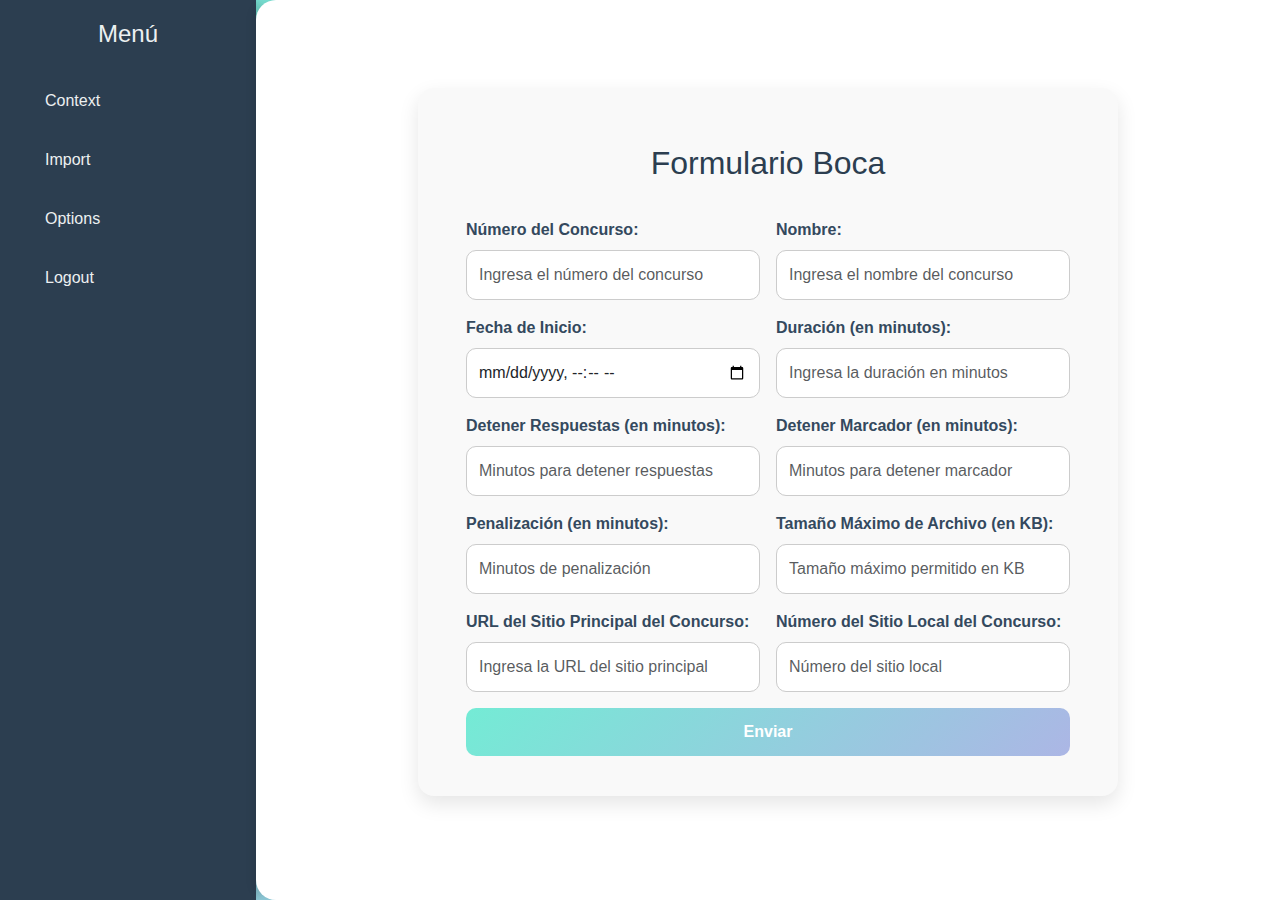
<file: formulario_inicial.html>
<!DOCTYPE html>
<html lang="en">
<head>
    <meta charset="UTF-8">
    <meta name="viewport" content="width=device-width, initial-scale=1.0">
    <title>Formulario Inicial</title>
    <link href="https://cdn.jsdelivr.net/npm/bootstrap@5.3.0-alpha1/dist/css/bootstrap.min.css" rel="stylesheet">
    <script src="https://cdn.jsdelivr.net/npm/bootstrap@5.3.0-alpha1/dist/js/bootstrap.bundle.min.js"></script>
    <link rel="stylesheet" href="styles.css">
</head>
<body>
    <div class="menu">
        <h2>Menú</h2>
        <ul>
            <li><a href="#"><i class="fas fa-cogs"></i> Context</a></li>
            <li><a href="#"><i class="fas fa-newspaper"></i> Import</a></li>
            <li><a href="#"><i class="fas fa-briefcase"></i> Options</a></li>
            <li><a href="login.html"><i class="fas fa-info-circle"></i> Logout</a></li>
        </ul>
    </div>
  
    <div class="content">
        <form id="Form" class="row g-3">
            <h1>Formulario Boca</h1>
            <div class="col-md-6">
                <label for="contest-number" class="form-label">Número del Concurso:</label>
                <input type="number" class="form-control" required id="contest-number" name="contest-number" placeholder="Ingresa el número del concurso">
            </div>
            <div class="col-md-6">
                <label for="name" class="form-label">Nombre:</label>
                <input type="text" class="form-control" id="name" name="name" required placeholder="Ingresa el nombre del concurso">
            </div>
            <div class="col-md-6">
                <label for="start-date" class="form-label">Fecha de Inicio:</label>
                <input type="datetime-local" class="form-control" required id="start-date" name="start-date">
            </div>
            <div class="col-md-6">
                <label for="duration" class="form-label">Duración (en minutos):</label>
                <input type="number" class="form-control" id="duration" name="duration" placeholder="Ingresa la duración en minutos">
            </div>
            <div class="col-md-6">
                <label for="stop-answering" class="form-label">Detener Respuestas (en minutos):</label>
                <input type="number" class="form-control" id="stop-answering" name="stop-answering" placeholder="Minutos para detener respuestas">
            </div>
            <div class="col-md-6">
                <label for="stop-scoreboard" class="form-label">Detener Marcador (en minutos):</label>
                <input type="number" class="form-control" id="stop-scoreboard" name="stop-scoreboard" placeholder="Minutos para detener marcador">
            </div>
            <div class="col-md-6">
                <label for="penalty" class="form-label">Penalización (en minutos):</label>
                <input type="number" class="form-control" id="penalty" name="penalty" placeholder="Minutos de penalización">
            </div>
            <div class="col-md-6">
                <label for="max-file-size" class="form-label">Tamaño Máximo de Archivo (en KB):</label>
                <input type="number" class="form-control" id="max-file-size" name="max-file-size" placeholder="Tamaño máximo permitido en KB">
            </div>
            <div class="col-md-6">
                <label for="main-site-url" class="form-label">URL del Sitio Principal del Concurso:</label>
                <input type="url" class="form-control" id="main-site-url" name="main-site-url" placeholder="Ingresa la URL del sitio principal">
            </div>
            <div class="col-md-6">
                <label for="local-site-number" class="form-label">Número del Sitio Local del Concurso:</label>
                <input type="number" class="form-control" id="local-site-number" name="local-site-number" placeholder="Número del sitio local">
            </div>
            <div class="col-12">
                <button type="submit" class="btn btn-primary w-100" id="submit-button">Enviar</button>
            </div>
        </form>
    </div>
    <script src="scriptFormulario.js"></script>
</body>
</html>
</file>
<file: styles.css>
body {
    display: flex;
    margin: 0;
    font-family: 'Poppins', sans-serif;
    height: 100vh;
    background: linear-gradient(135deg, #74ebd5, #acb6e5); /* Gradient background */
}
.menu {
    width: 20%;
    background: #2c3e50; /* Dark menu background */
    color: white;
    padding: 20px;
    box-shadow: 2px 0 10px rgba(0, 0, 0, 0.2);
    height: 100%;
    overflow-y: auto;
}
.menu h2 {
    font-size: 1.5rem;
    margin-bottom: 30px;
    text-align: center;
    color: #ecf0f1;
}
.menu ul {
    list-style: none;
    padding: 0;
}
.menu ul li {
    margin: 15px 0;
}
.menu ul li a {
    text-decoration: none;
    color: #ecf0f1;
    font-size: 1rem;
    font-weight: 500;
    display: flex;
    align-items: center;
    padding: 10px 15px;
    border-radius: 8px;
    transition: background 0.3s;
}
.menu ul li a:hover {
    background: #34495e;
}
.menu ul li a i {
    margin-right: 10px;
}
.content {
    width: 80%;
    display: flex;
    justify-content: center;
    align-items: center;
    padding: 40px;
    overflow-y: auto;
    background: #ffffff;
    border-radius: 20px 0 0 20px;
    box-shadow: -2px 0 10px rgba(0, 0, 0, 0.1);
}
form {
    width: 100%;
    max-width: 700px;
    background: #f9f9f9;
    padding: 40px;
    border-radius: 16px;
    box-shadow: 0 8px 20px rgba(0, 0, 0, 0.1);
}
form h1 {
    font-size: 2rem;
    margin-bottom: 20px;
    text-align: center;
    color: #2c3e50;
}
.form-label {
    font-weight: 600;
    color: #34495e;
}
.form-control, .form-select {
    border-radius: 10px;
    border: 1px solid #ccc;
    padding: 12px;
    transition: border-color 0.3s;
}
.form-control:focus, .form-select:focus {
    border-color: #74ebd5;
    box-shadow: 0 0 5px rgba(116, 235, 213, 0.5);
}
.btn-primary {
    background: linear-gradient(135deg, #74ebd5, #acb6e5);
    border: none;
    padding: 12px 20px;
    font-size: 1rem;
    font-weight: 600;
    border-radius: 10px;
    transition: background 0.3s;
}
.btn-primary:hover {
    background: linear-gradient(135deg, #acb6e5, #74ebd5);
}
</file>
